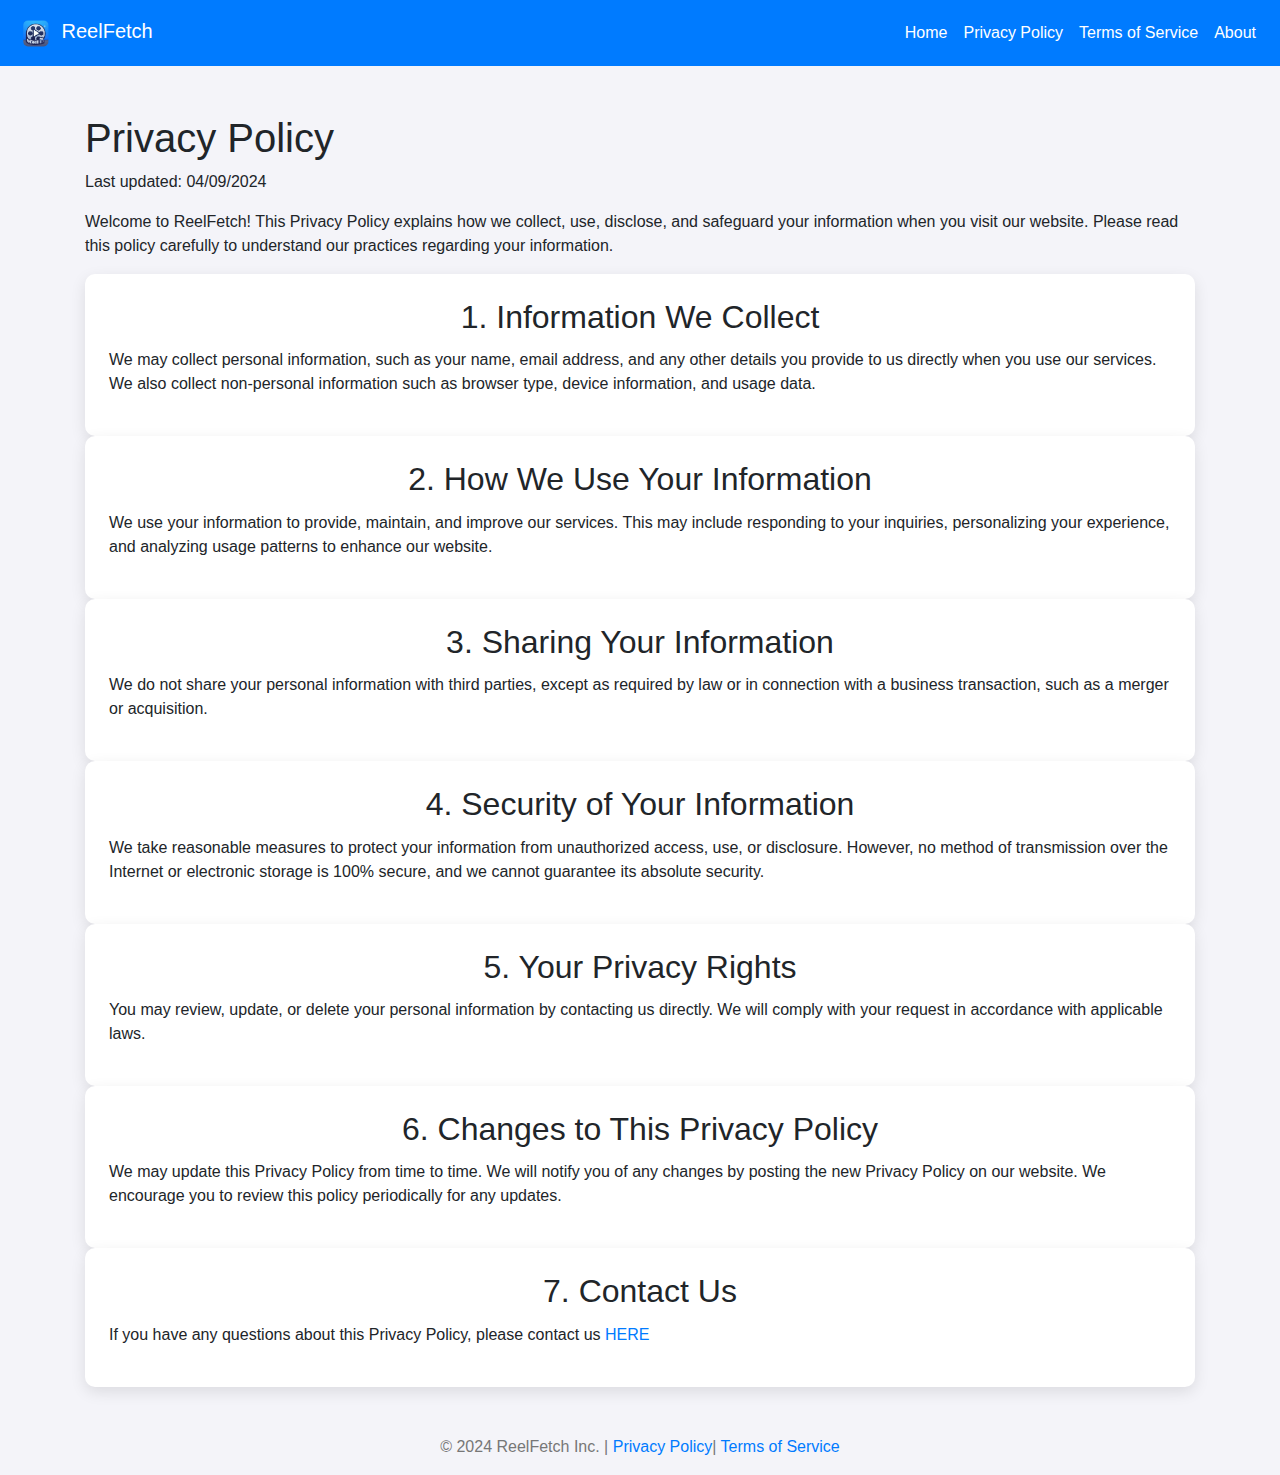
<file: policy.html>
<!DOCTYPE html>
<html lang="en">
<head>
    <meta charset="UTF-8">
    <meta name="viewport" content="width=device-width, initial-scale=1.0">
    <title>Privacy Policy - ReelFetch</title>
    <link href="https://stackpath.bootstrapcdn.com/bootstrap/4.5.2/css/bootstrap.min.css" rel="stylesheet">
    <link rel="stylesheet" href="https://cdnjs.cloudflare.com/ajax/libs/font-awesome/5.15.4/css/all.min.css">
    <link rel="shortcut icon" href="/images/icon.png" type="image/png">
    <link rel="stylesheet" href="css/style.css">
    <script async src="https://pagead2.googlesyndication.com/pagead/js/adsbygoogle.js?client=ca-pub-4380855255756665"
     crossorigin="anonymous"></script>
</head>
<body>
    <nav class="navbar navbar-expand-lg navbar-custom">
        <a class="navbar-brand" href="#"><img src="images/icon.png" alt="ReelFetch" height="40" width="40"> ReelFetch</a>
        <button class="navbar-toggler" type="button" data-toggle="collapse" data-target="#navbarNav" aria-controls="navbarNav" aria-expanded="false" aria-label="Toggle navigation">
            <i class="fas fa-bars"></i>
        </button>
        <div class="collapse navbar-collapse" id="navbarNav">
            <ul class="navbar-nav ml-auto">
                <li class="nav-item">
                    <a class="nav-link" href="index.html">Home</a>
                </li>
                <li class="nav-item">
                    <a class="nav-link" href="policy.html">Privacy Policy</a>
                </li>
                <li class="nav-item">
                    <a class="nav-link" href="terms.html">Terms of Service</a>
                </li>
                <li class="nav-item">
                    <a class="nav-link" href="about.html">About</a>
                </li>
            </ul>
        </div>
    </nav>
    <div class="container mt-5">
        <h1>Privacy Policy</h1>
        <p>Last updated: 04/09/2024</p>

        <p>Welcome to ReelFetch! This Privacy Policy explains how we collect, use, disclose, and safeguard your information when you visit our website. Please read this policy carefully to understand our practices regarding your information.</p>
        <div class="card p-4">
        <h2 class="card-title text-center">1. Information We Collect</h2>
        <p>We may collect personal information, such as your name, email address, and any other details you provide to us directly when you use our services. We also collect non-personal information such as browser type, device information, and usage data.</p>
        </div>
        <div class="card p-4">
        <h2 class="card-title text-center">2. How We Use Your Information</h2>
        <p>We use your information to provide, maintain, and improve our services. This may include responding to your inquiries, personalizing your experience, and analyzing usage patterns to enhance our website.</p>
        </div>
        <div class="card p-4">
        <h2 class="card-title text-center">3. Sharing Your Information</h2>
        <p>We do not share your personal information with third parties, except as required by law or in connection with a business transaction, such as a merger or acquisition.</p>
        </div>
        <div class="card p-4">
        <h2 class="card-title text-center">4. Security of Your Information</h2>
        <p>We take reasonable measures to protect your information from unauthorized access, use, or disclosure. However, no method of transmission over the Internet or electronic storage is 100% secure, and we cannot guarantee its absolute security.</p>
        </div>
        <div class="card p-4">
        <h2 class="card-title text-center">5. Your Privacy Rights</h2>
        <p>You may review, update, or delete your personal information by contacting us directly. We will comply with your request in accordance with applicable laws.</p>
        </div>
        <div class="card p-4">
        <h2 class="card-title text-center">6. Changes to This Privacy Policy</h2>
        <p>We may update this Privacy Policy from time to time. We will notify you of any changes by posting the new Privacy Policy on our website. We encourage you to review this policy periodically for any updates.</p>
        </div>
        <div class="card p-4">
        <h2 class="card-title text-center">7. Contact Us</h2>
        <p>If you have any questions about this Privacy Policy, please contact us <a href="mailto:asahlumamabhongo02@gmail.com">HERE</a></p>
        </div>
        <footer class="mt-5">
            <p>&copy; 2024 ReelFetch Inc. | <a href="policy.html">Privacy Policy</a>| <a href="terms.html">Terms of Service</a></p>
        </footer>
    </div>

    <script src="https://code.jquery.com/jquery-3.5.1.slim.min.js"></script>
    <script src="https://cdn.jsdelivr.net/npm/@popperjs/core@2.9.2/dist/umd/popper.min.js"></script>
    <script src="https://stackpath.bootstrapcdn.com/bootstrap/4.5.2/js/bootstrap.min.js"></script>
</body>
</html>
</file>
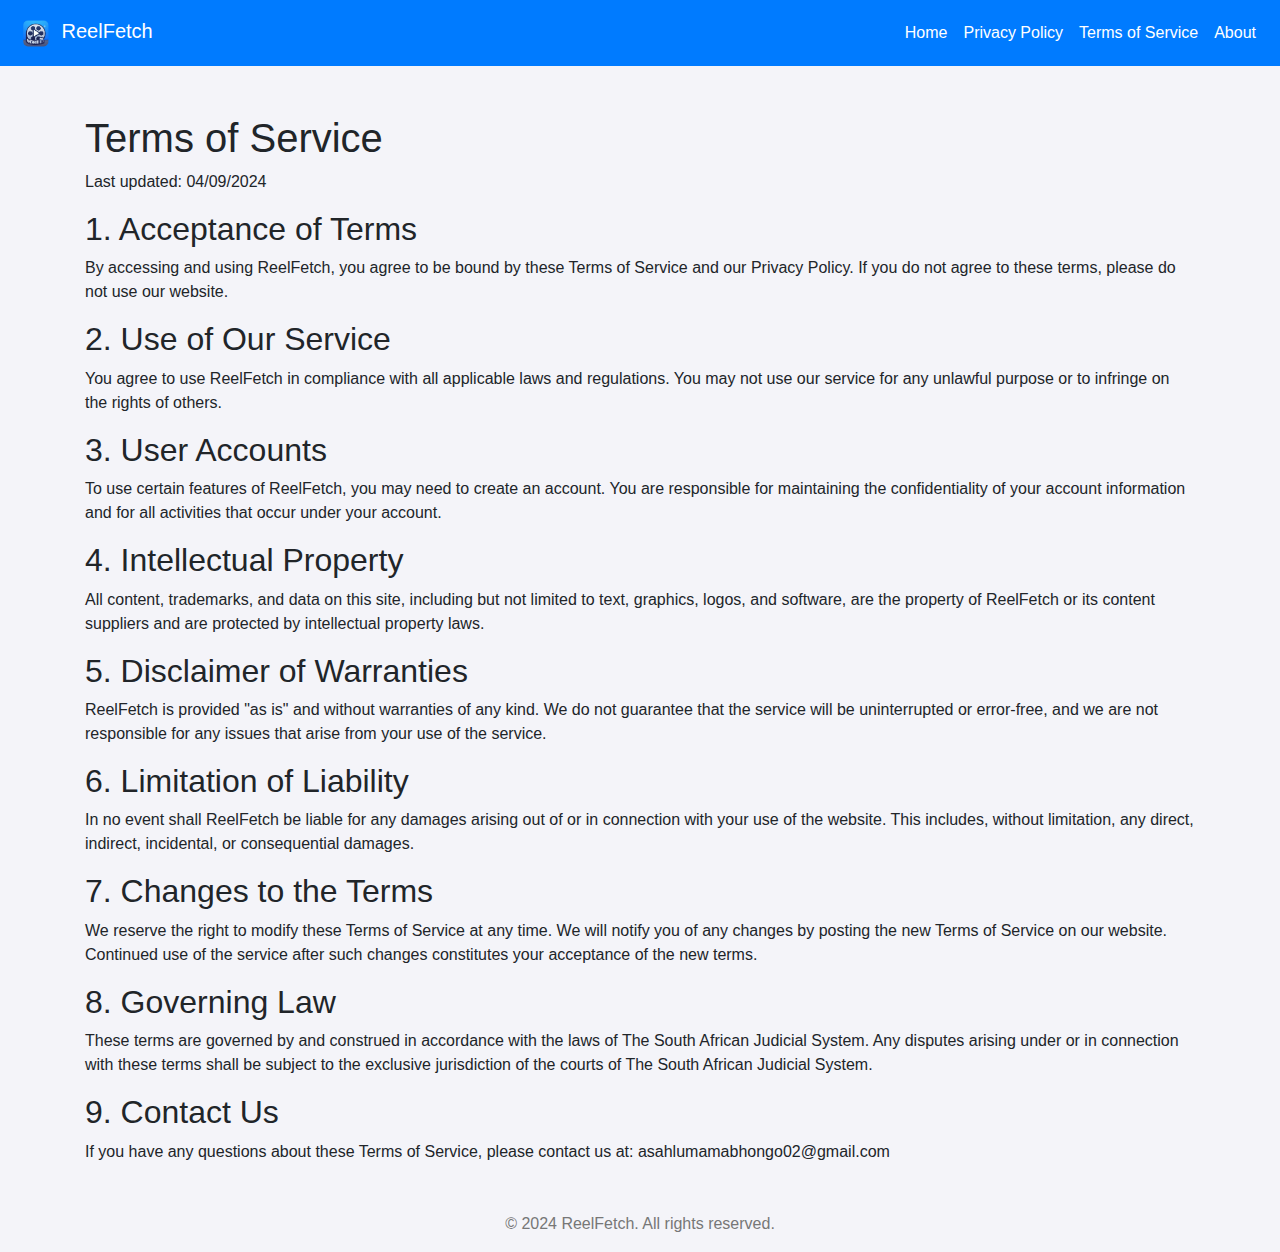
<file: terms.html>
<!DOCTYPE html>
<html lang="en">
<head>
    <meta charset="UTF-8">
    <meta name="viewport" content="width=device-width, initial-scale=1.0">
    <title>Terms of Service - ReelFetch</title>
    <link href="https://stackpath.bootstrapcdn.com/bootstrap/4.5.2/css/bootstrap.min.css" rel="stylesheet">
    <link rel="stylesheet" href="https://cdnjs.cloudflare.com/ajax/libs/font-awesome/5.15.4/css/all.min.css">
    <link rel="shortcut icon" href="/images/icon.png" type="image/png">
    <link rel="stylesheet" href="css/style.css">
    <script async src="https://pagead2.googlesyndication.com/pagead/js/adsbygoogle.js?client=ca-pub-4380855255756665"
     crossorigin="anonymous"></script>
</head>
<body>
    <nav class="navbar navbar-expand-lg navbar-custom">
        <a class="navbar-brand" href="#"><img src="images/icon.png" alt="ReelFetch" height="40" width="40"> ReelFetch</a>
        <button class="navbar-toggler" type="button" data-toggle="collapse" data-target="#navbarNav" aria-controls="navbarNav" aria-expanded="false" aria-label="Toggle navigation">
            <i class="fas fa-bars"></i>
        </button>
        <div class="collapse navbar-collapse" id="navbarNav">
            <ul class="navbar-nav ml-auto">
                <li class="nav-item">
                    <a class="nav-link" href="index.html">Home</a>
                </li>
                <li class="nav-item">
                    <a class="nav-link" href="policy.html">Privacy Policy</a>
                </li>
                <li class="nav-item">
                    <a class="nav-link" href="terms.html">Terms of Service</a>
                </li>
                <li class="nav-item">
                    <a class="nav-link" href="about.html">About</a>
                </li>
            </ul>
        </div>
    </nav>
    <div class="container mt-5">
        <h1>Terms of Service</h1>
        <p>Last updated: 04/09/2024</p>

        <h2>1. Acceptance of Terms</h2>
        <p>By accessing and using ReelFetch, you agree to be bound by these Terms of Service and our Privacy Policy. If you do not agree to these terms, please do not use our website.</p>

        <h2>2. Use of Our Service</h2>
        <p>You agree to use ReelFetch in compliance with all applicable laws and regulations. You may not use our service for any unlawful purpose or to infringe on the rights of others.</p>

        <h2>3. User Accounts</h2>
        <p>To use certain features of ReelFetch, you may need to create an account. You are responsible for maintaining the confidentiality of your account information and for all activities that occur under your account.</p>

        <h2>4. Intellectual Property</h2>
        <p>All content, trademarks, and data on this site, including but not limited to text, graphics, logos, and software, are the property of ReelFetch or its content suppliers and are protected by intellectual property laws.</p>

        <h2>5. Disclaimer of Warranties</h2>
        <p>ReelFetch is provided "as is" and without warranties of any kind. We do not guarantee that the service will be uninterrupted or error-free, and we are not responsible for any issues that arise from your use of the service.</p>

        <h2>6. Limitation of Liability</h2>
        <p>In no event shall ReelFetch be liable for any damages arising out of or in connection with your use of the website. This includes, without limitation, any direct, indirect, incidental, or consequential damages.</p>

        <h2>7. Changes to the Terms</h2>
        <p>We reserve the right to modify these Terms of Service at any time. We will notify you of any changes by posting the new Terms of Service on our website. Continued use of the service after such changes constitutes your acceptance of the new terms.</p>

        <h2>8. Governing Law</h2>
        <p>These terms are governed by and construed in accordance with the laws of The South African Judicial System. Any disputes arising under or in connection with these terms shall be subject to the exclusive jurisdiction of the courts of The South African Judicial System.</p>

        <h2>9. Contact Us</h2>
        <p>If you have any questions about these Terms of Service, please contact us at: asahlumamabhongo02@gmail.com</p>

        <footer class="mt-5">
            <p>&copy; 2024 ReelFetch. All rights reserved.</p>
        </footer>
    </div>

    <script src="https://code.jquery.com/jquery-3.5.1.slim.min.js"></script>
    <script src="https://cdn.jsdelivr.net/npm/@popperjs/core@2.9.2/dist/umd/popper.min.js"></script>
    <script src="https://stackpath.bootstrapcdn.com/bootstrap/4.5.2/js/bootstrap.min.js"></script>
</body>
</html>
</file>
<file: css/style.css>
.navbar-custom {
    background-color: #007bff; /* Primary color */
}
.navbar-custom .navbar-brand,
.navbar-custom .nav-link {
    color: #ffffff; /* Text color */
}
.navbar-custom .nav-link:hover {
    color: #d1ecf1; /* Hover effect */
}
.jumbotron {
    background-color: #f8f9fa;
    padding: 3rem 2rem;
    border-radius: 0.5rem;
}
.feature-icon {
    font-size: 2rem;
    color: #007bff;
}
.card {
    border: none;
    padding: 20px;
    border-radius: 10px;
    box-shadow: 0 0 20px rgba(0, 0, 0, 0.1);
}

body {
    background-color: #f8f9fa;
    font-family: 'Arial', sans-serif;
}
.container {
    margin-top: 50px;
}
.thumbnail {
    max-width: 100%;
    height: 270px;
    max-height: 270px;
    border-radius: 5px;
    margin-bottom: 15px;
}
.download-buttons {
    display: flex;
    justify-content: space-around;
}

.download-section {
    margin-top: 30px;
}
footer {
    margin-top: 50px;
    text-align: center;
    color: #777;
}

.alert-custom-error {
    background-color: #f8d7da;
    color: #721c24;
    border-color: #f5c6cb;
}

body {
font-family: 'Arial', sans-serif;
background-color: #f4f4f9;
}


.header {
background-image: url('/images/bg.jpg');
background-size: cover;
background-position: center;
color: #1e1c1c;
text-align: center;
padding: 100px 0;
}
.header h1 {
font-size: 3rem;
font-weight: 700;
}
.header p {
font-size: 1.2rem;
margin-top: 10px;
}
.card {
border-radius: 10px;
box-shadow: 0 5px 15px rgba(0,0,0,0.1);
}
.btn-primary {
background-color: #007bff;
border: none;
}
.btn-primary:hover {
background-color: #0056b3;
}
.section-title {
font-size: 2rem;
margin-bottom: 30px;
font-weight: 600;
color: #343a40;
}
.feature-section {
background-color: #f8f9fa;
padding: 50px 0;
text-align: center;
}
.feature-section ul {
list-style-type: none;
padding: 0;
}
.feature-section ul li {
font-size: 1.2rem;
margin: 15px 0;
color: #343a40;
}
.faq-section {
padding: 50px 0;
}
.faq-section p {
font-size: 1rem;
}
.btn-outline-primary {
border-color: #007bff;
color: #007bff;
}
.btn-outline-primary:hover {
background-color: #007bff;
color: #fff;
}

.alert-custom-success {
    background-color: #d4edda;
    color: #155724;
    border-color: #c3e6cb;
}
</file>
